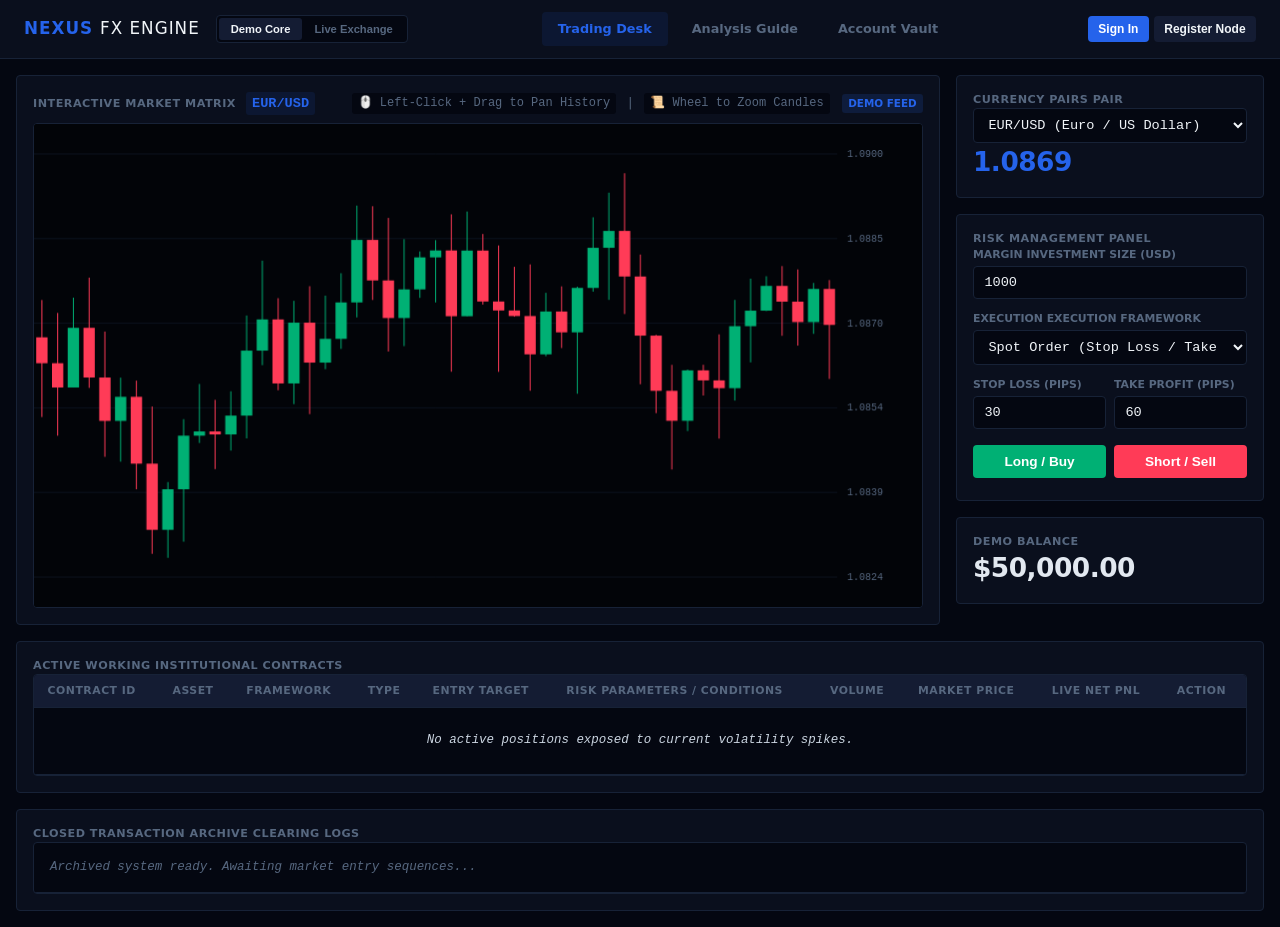
<file: index.html>
<!DOCTYPE html>
<html lang="en">
<head>
  <meta charset="UTF-8">
  <meta name="viewport" content="width=device-width, initial-scale=1.0">
  <title>Nexus Pro | Institutional Forex Workspace</title>
  <link rel="stylesheet" href="style.css">
</head>
<body>

  <div id="authModal" class="modal-overlay hidden">
    <div class="auth-box">
      <div class="modal-close" onclick="closeAuthModal()">&times;</div>
      <div id="modalFormContainer"></div>
    </div>
  </div>

  <div class="dashboard">
    <header class="main-header">
      <div class="logo-area">
        <h1>NEXUS <span class="light-text">FX ENGINE</span></h1>
        <div class="env-toggle-container">
          <button id="demoBtn" class="env-btn active" onclick="switchEnvironment('DEMO')">Demo Core</button>
          <button id="realBtn" class="env-btn" onclick="switchEnvironment('REAL')">Live Exchange</button>
        </div>
      </div>

      <nav class="central-nav-links">
        <a href="index.html" class="nav-tab active">Trading Desk</a>
        <a href="educational.html" class="nav-tab">Analysis Guide</a>
        <a href="profile.html" class="nav-tab">Account Vault</a>
      </nav>
      
      <div id="authHeaderActions">
        <button class="btn btn-primary btn-sm" onclick="openAuthModal('login')">Sign In</button>
        <button class="btn btn-secondary btn-sm" onclick="openAuthModal('register')">Register Node</button>
      </div>
    </header>

    <main class="grid">
      <section class="card chart-container-card">
        <div class="card-header">
          <div class="chart-title-group">
            <h3>Interactive Market Matrix</h3>
            <span id="activeAssetLabel" class="asset-ticker">EUR/USD</span>
          </div>
          <div class="chart-controls-instruction">
            <span class="control-tip">🖱️ Left-Click + Drag to Pan History</span> | 
            <span class="control-tip">📜 Wheel to Zoom Candles</span>
            <span id="chartFeedBadge" class="badge demo-badge">Demo Feed</span>
          </div>
        </div>
        <div id="chartWrapper">
          <canvas id="customChart"></canvas>
        </div>
      </section>

      <div class="sidebar-panels">
        <section class="card compact-card">
          <h3>Currency Pairs Pair</h3>
          <select id="pair" class="form-select" onchange="changePair()">
            <option value="EUR/USD">EUR/USD (Euro / US Dollar)</option>
            <option value="GBP/USD">GBP/USD (British Pound / US Dollar)</option>
            <option value="USD/JPY">USD/JPY (US Dollar / Japanese Yen)</option>
            <option value="BTC/USD">BTC/USD (Bitcoin / US Dollar)</option>
          </select>
          <h2 id="price" class="metric price-display">1.1000</h2>
        </section>

        <section class="card compact-card">
          <h3>Risk Management Panel</h3>
          
          <div class="input-group">
            <label for="amount">Margin Investment Size (USD)</label>
            <input type="number" id="amount" value="1000" min="10">
          </div>

          <div class="input-group">
            <label for="tradeTypeSelect">Execution Execution Framework</label>
            <select id="tradeTypeSelect" class="form-select" onchange="toggleOrderInputLayout()">
              <option value="SPOT">Spot Order (Stop Loss / Take Profit)</option>
              <option value="DURATION">Duration Options Contract (Deriv Style)</option>
            </select>
          </div>

          <div id="spotInputContainer" class="conditional-input-block">
            <div class="input-row-grid">
              <div class="input-group">
                <label for="stopLossInput">Stop Loss (Pips)</label>
                <input type="number" id="stopLossInput" value="30" min="5" placeholder="e.g. 30">
              </div>
              <div class="input-group">
                <label for="takeProfitInput">Take Profit (Pips)</label>
                <input type="number" id="takeProfitInput" value="60" min="5" placeholder="e.g. 60">
              </div>
            </div>
          </div>

          <div id="durationInputContainer" class="conditional-input-block hidden">
            <div class="input-group">
              <label for="durationInput">Expiration Frame (Seconds)</label>
              <input type="number" id="durationInput" value="30" min="10" max="300">
            </div>
          </div>

          <div class="btn-group">
            <button class="btn btn-success" onclick="executeForexOrder('BUY')">Long / Buy</button>
            <button class="btn btn-danger" onclick="executeForexOrder('SELL')">Short / Sell</button>
          </div>
          <p id="tradeMsg" class="status-msg"></p>
        </section>

        <section class="card compact-card">
          <h3 id="balanceLabel">Demo Balance</h3>
          <h2 id="balance" class="metric balance-display">$50,000.00</h2>
        </section>
      </div>

      <section class="card full-width">
        <h3>Active Working Institutional Contracts</h3>
        <div class="table-wrapper">
          <table class="pro-table">
            <thead>
              <tr>
                <th>Contract ID</th>
                <th>Asset</th>
                <th>Framework</th>
                <th>Type</th>
                <th>Entry Target</th>
                <th>Risk Parameters / Conditions</th>
                <th>Volume</th>
                <th>Market Price</th>
                <th>Live Net PnL</th>
                <th>Action</th>
              </tr>
            </thead>
            <tbody id="activePositionsTableBody">
              <tr>
                <td colspan="10" class="table-empty-row">No active positions currently exposed to market volatility.</td>
              </tr>
            </tbody>
          </table>
        </div>
      </section>

      <section class="card full-width">
        <h3>Closed Transaction Archive Clearing Logs</h3>
        <div class="table-wrapper">
          <ul id="history" class="ledger-list">
            <li class="ledger-empty">Archived system ready. Awaiting market entry sequences...</li>
          </ul>
        </div>
      </section>
    </main>
  </div>

  <script src="script.js"></script>
</body>
</html>
</file>
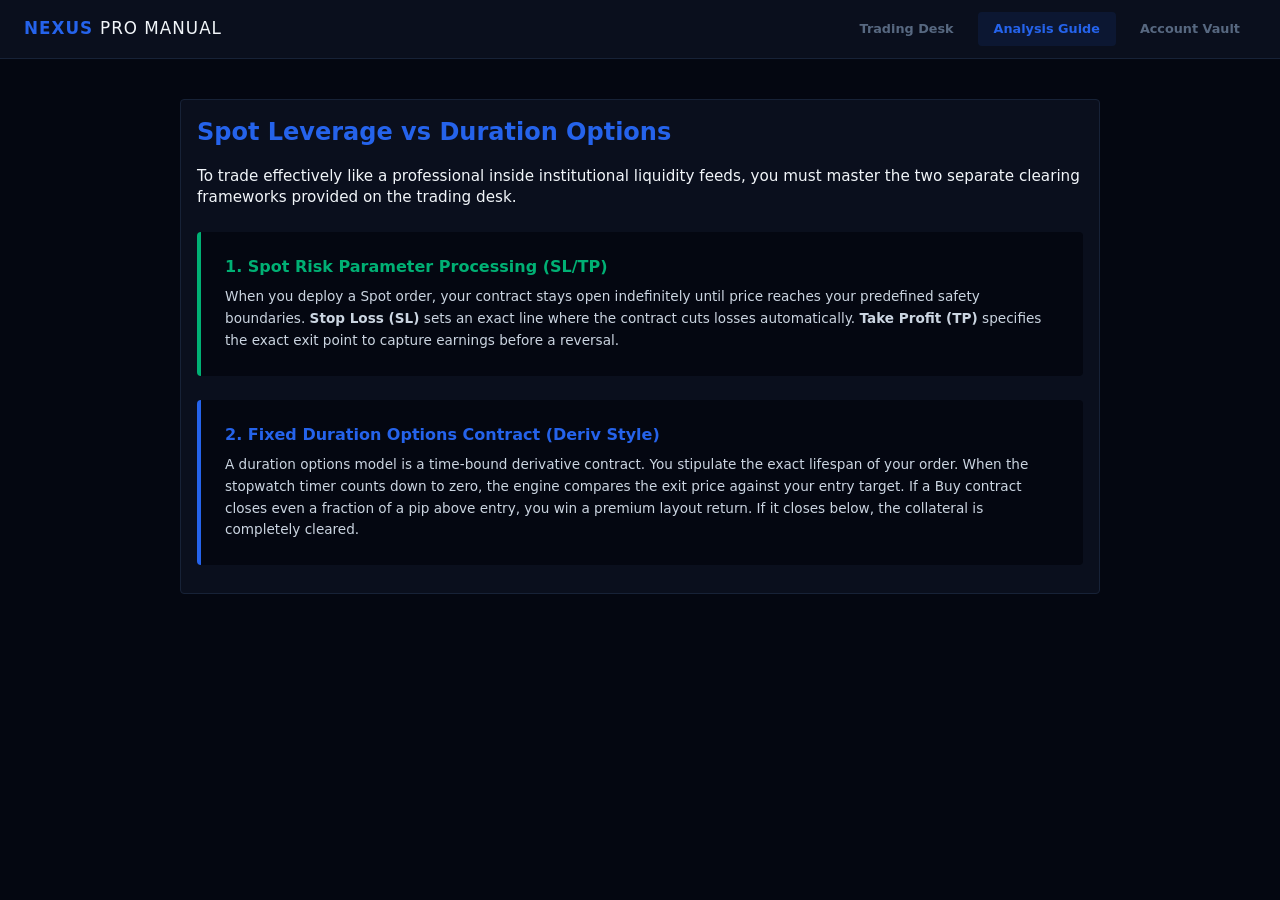
<file: educational.html>
<!DOCTYPE html>
<html lang="en">
<head>
  <meta charset="UTF-8">
  <meta name="viewport" content="width=device-width, initial-scale=1.0">
  <title>Nexus FX Engine | Risk Analytics Guide</title>
  <link rel="stylesheet" href="style.css">
</head>
<body>
  <div class="dashboard">
    <header class="main-header">
      <div class="logo-area">
        <h1>NEXUS <span class="light-text">PRO MANUAL</span></h1>
      </div>
      <nav class="central-nav-links">
        <a href="index.html" class="nav-tab">Trading Desk</a>
        <a href="educational.html" class="nav-tab active">Analysis Guide</a>
        <a href="profile.html" class="nav-tab">Account Vault</a>
      </nav>
    </header>

    <main style="padding: 2.5rem; max-width: 1000px; margin: 0 auto;">
      <section class="card" style="margin-bottom: 2rem;">
        <h2 style="color: var(--primary); margin-bottom: 1rem;">Spot Leverage vs Duration Options</h2>
        <p style="color: var(--text-main); margin-bottom: 1.5rem; font-size: 0.95rem;">
          To trade effectively like a professional inside institutional liquidity feeds, you must master the two separate clearing frameworks provided on the trading desk.
        </p>
        
        <div class="input-group" style="background: var(--bg-main); padding: 1.5rem; border-radius: 4px; border-left: 4px solid var(--success); margin-bottom: 1.5rem;">
          <h4 style="color: var(--success); margin-bottom: 0.5rem;">1. Spot Risk Parameter Processing (SL/TP)</h4>
          <p style="font-size: 0.85rem; color: #cbd5e1; line-height: 1.6;">
            When you deploy a Spot order, your contract stays open indefinitely until price reaches your predefined safety boundaries. 
            <strong>Stop Loss (SL)</strong> sets an exact line where the contract cuts losses automatically. 
            <strong>Take Profit (TP)</strong> specifies the exact exit point to capture earnings before a reversal.
          </p>
        </div>

        <div class="input-group" style="background: var(--bg-main); padding: 1.5rem; border-radius: 4px; border-left: 4px solid var(--primary);">
          <h4 style="color: var(--primary); margin-bottom: 0.5rem;">2. Fixed Duration Options Contract (Deriv Style)</h4>
          <p style="font-size: 0.85rem; color: #cbd5e1; line-height: 1.6;">
            A duration options model is a time-bound derivative contract. You stipulate the exact lifespan of your order. When the stopwatch timer counts down to zero, the engine compares the exit price against your entry target. If a Buy contract closes even a fraction of a pip above entry, you win a premium layout return. If it closes below, the collateral is completely cleared.
          </p>
        </div>
      </section>
    </main>
  </div>
</body>
</html>
</file>
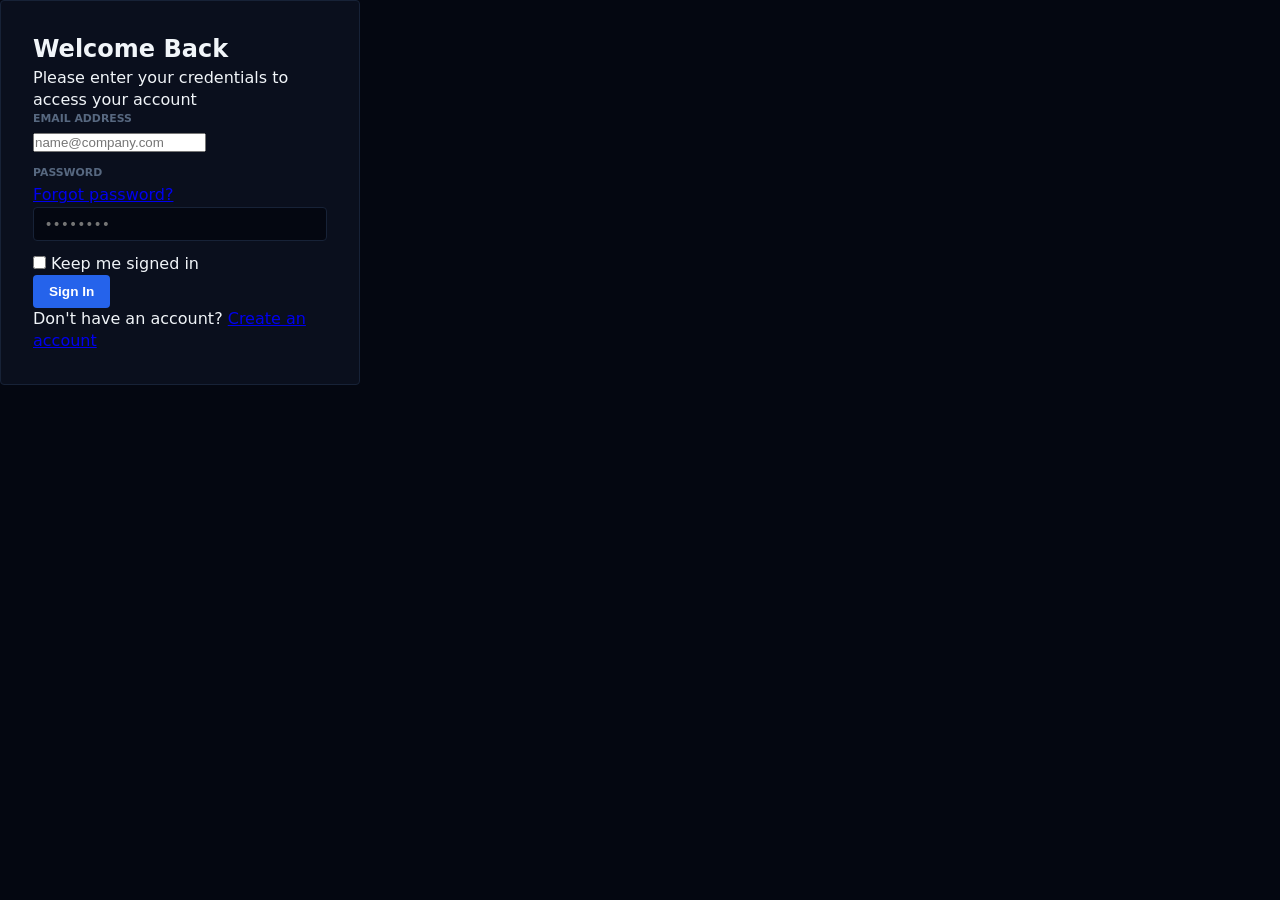
<file: login.html>
<!DOCTYPE html>
<html lang="en">
<head>
  <meta charset="UTF-8">
  <meta name="viewport" content="width=device-width, initial-scale=1.0">
  <title>Secure Login | Authorization</title>
  <link rel="stylesheet" href="style.css">
</head>
<body>

  <main class="auth-container">
    <div class="auth-box">
      <div class="auth-header">
        <h2>Welcome Back</h2>
        <p class="subtitle">Please enter your credentials to access your account</p>
      </div>

      <div id="errorMessage" class="alert alert-danger hidden"></div>
      <div id="successMessage" class="alert alert-success hidden"></div>

      <form id="loginForm" onsubmit="handleLogin(event)">
        <div class="input-group">
          <label for="email">Email Address</label>
          <input type="email" id="email" required placeholder="name@company.com" autocomplete="email">
        </div>

        <div class="input-group">
          <div class="label-wrapper">
            <label for="password">Password</label>
            <a href="#" class="form-link">Forgot password?</a>
          </div>
          <input type="password" id="password" required placeholder="••••••••" autocomplete="current-password">
        </div>

        <div class="form-actions">
          <label class="checkbox-container">
            <input type="checkbox" id="rememberMe">
            <span class="checkmark"></span>
            Keep me signed in
          </label>
        </div>

        <button type="submit" class="btn btn-primary">Sign In</button>
      </form>

      <div class="auth-footer">
        <p>Don't have an account? <a href="register.html" class="form-link">Create an account</a></p>
      </div>
    </div>
  </main>

  <script>
    function handleLogin(event) {
      event.preventDefault();
      
      const email = document.getElementById('email').value.trim();
      const password = document.getElementById('password').value;
      const errorDiv = document.getElementById('errorMessage');
      const successDiv = document.getElementById('successMessage');

      // Reset UI state
      errorDiv.classList.add('hidden');
      successDiv.classList.add('hidden');

      // Basic client-side validation
      if (!email || !password) {
        errorDiv.innerText = "Please fill in all mandatory fields.";
        errorDiv.classList.remove('hidden');
        return;
      }

      // Simulated successful authentication interaction
      successDiv.innerText = "Authentication successful! Redirecting to dashboard...";
      successDiv.classList.remove('hidden');
      
      // Clear inputs
      document.getElementById('loginForm').reset();
    }
  </script>
</body>
</html>
</file>
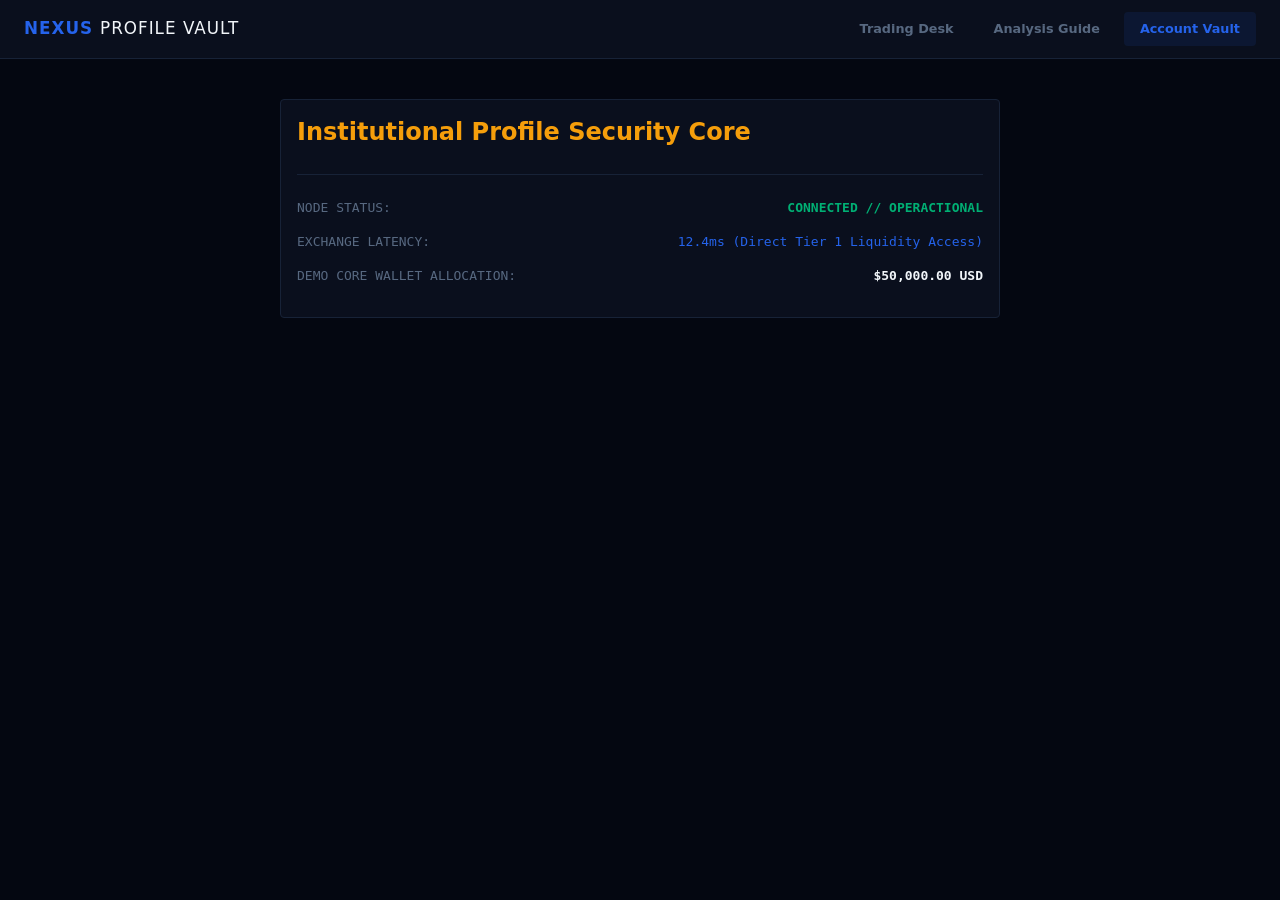
<file: profile.html>
<!DOCTYPE html>
<html lang="en">
<head>
  <meta charset="UTF-8">
  <meta name="viewport" content="width=device-width, initial-scale=1.0">
  <title>Nexus FX Engine | Security Vault Auditing</title>
  <link rel="stylesheet" href="style.css">
</head>
<body>
  <div class="dashboard">
    <header class="main-header">
      <div class="logo-area">
        <h1>NEXUS <span class="light-text">PROFILE VAULT</span></h1>
      </div>
      <nav class="central-nav-links">
        <a href="index.html" class="nav-tab">Trading Desk</a>
        <a href="educational.html" class="nav-tab">Analysis Guide</a>
        <a href="profile.html" class="nav-tab active">Account Vault</a>
      </nav>
    </header>

    <main style="padding: 2.5rem; max-width: 800px; margin: 0 auto;">
      <section class="card">
        <h2 style="color: var(--warning); margin-bottom: 1.5rem;">Institutional Profile Security Core</h2>
        <div style="border-top: 1px solid var(--border-color); padding-top: 1.5rem;">
          <div style="display: flex; justify-content: space-between; margin-bottom: 1rem; font-family: monospace;">
            <span style="color: var(--text-muted);">NODE STATUS:</span>
            <span style="color: var(--success); font-weight: bold;">CONNECTED // OPERACTIONAL</span>
          </div>
          <div style="display: flex; justify-content: space-between; margin-bottom: 1rem; font-family: monospace;">
            <span style="color: var(--text-muted);">EXCHANGE LATENCY:</span>
            <span style="color: var(--primary);">12.4ms (Direct Tier 1 Liquidity Access)</span>
          </div>
          <div style="display: flex; justify-content: space-between; margin-bottom: 1rem; font-family: monospace;">
            <span style="color: var(--text-muted);">DEMO CORE WALLET ALLOCATION:</span>
            <span style="color: var(--text-main); font-weight: bold;">$50,000.00 USD</span>
          </div>
        </div>
      </section>
    </main>
  </div>
</body>
</html>
</file>
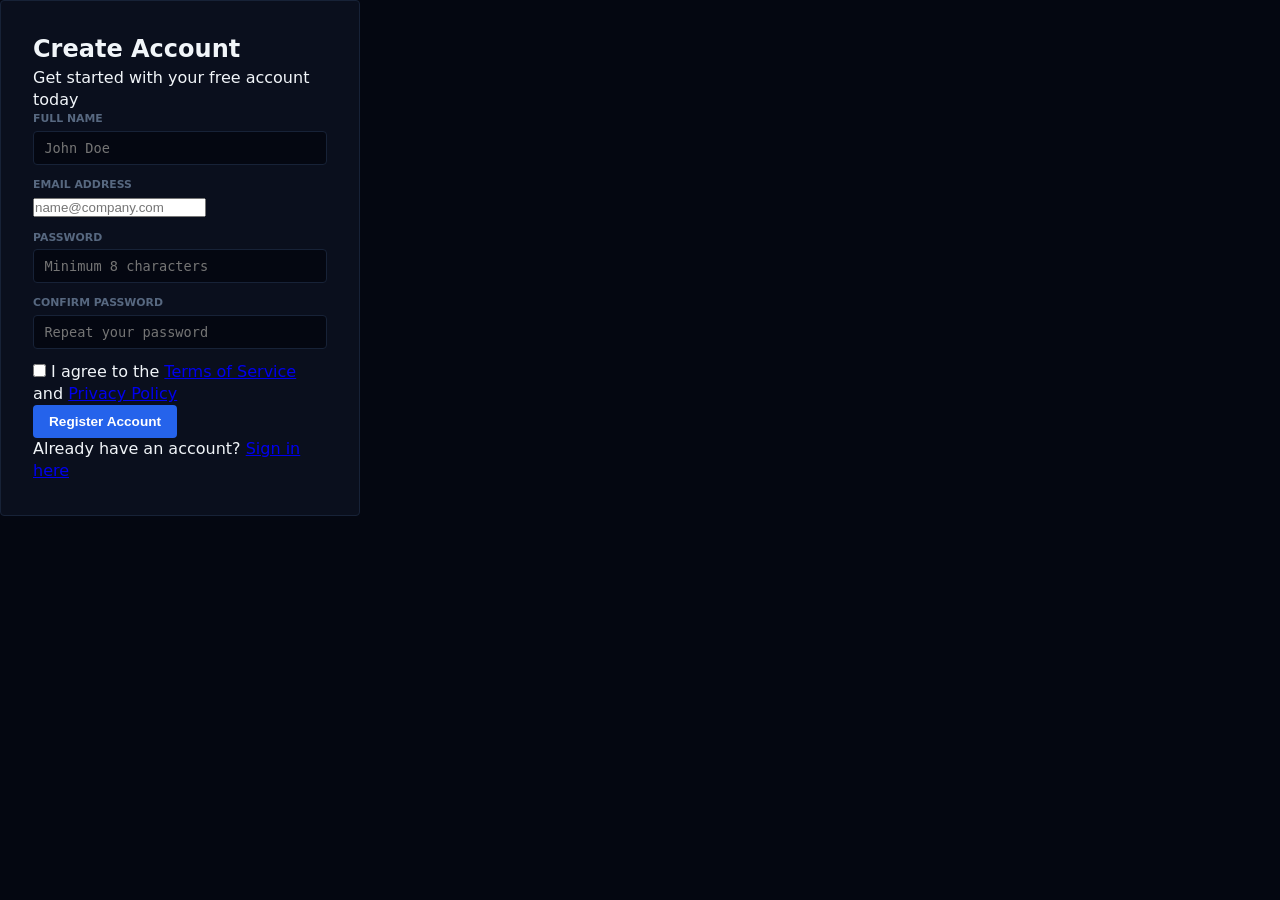
<file: register.html>
<!DOCTYPE html>
<html lang="en">
<head>
  <meta charset="UTF-8">
  <meta name="viewport" content="width=device-width, initial-scale=1.0">
  <title>Create Account | Registration</title>
  <link rel="stylesheet" href="style.css">
</head>
<body>

  <main class="auth-container">
    <div class="auth-box">
      <div class="auth-header">
        <h2>Create Account</h2>
        <p class="subtitle">Get started with your free account today</p>
      </div>

      <div id="errorMessage" class="alert alert-danger hidden"></div>
      <div id="successMessage" class="alert alert-success hidden"></div>

      <form id="registerForm" onsubmit="handleRegister(event)">
        <div class="input-group">
          <label for="fullName">Full Name</label>
          <input type="text" id="fullName" required placeholder="John Doe" autocomplete="name">
        </div>

        <div class="input-group">
          <label for="email">Email Address</label>
          <input type="email" id="email" required placeholder="name@company.com" autocomplete="email">
        </div>

        <div class="input-group">
          <label for="password">Password</label>
          <input type="password" id="password" required placeholder="Minimum 8 characters" autocomplete="new-password">
        </div>

        <div class="input-group">
          <label for="confirmPassword">Confirm Password</label>
          <input type="password" id="confirmPassword" required placeholder="Repeat your password" autocomplete="new-password">
        </div>

        <div class="form-actions">
          <label class="checkbox-container">
            <input type="checkbox" id="terms" required>
            <span class="checkmark"></span>
            I agree to the <a href="#" class="form-link">Terms of Service</a> and <a href="#" class="form-link">Privacy Policy</a>
          </label>
        </div>

        <button type="submit" class="btn btn-primary">Register Account</button>
      </form>

      <div class="auth-footer">
        <p>Already have an account? <a href="login.html" class="form-link">Sign in here</a></p>
      </div>
    </div>
  </main>

  <script>
    function handleRegister(event) {
      event.preventDefault();
      
      const name = document.getElementById('fullName').value.trim();
      const email = document.getElementById('email').value.trim();
      const password = document.getElementById('password').value;
      const confirmPassword = document.getElementById('confirmPassword').value;
      const terms = document.getElementById('terms').checked;
      
      const errorDiv = document.getElementById('errorMessage');
      const successDiv = document.getElementById('successMessage');

      // Reset UI state
      errorDiv.classList.add('hidden');
      successDiv.classList.add('hidden');

      // Password matching validation logic
      if (password.length < 8) {
        errorDiv.innerText = "Security Requirement: Password must be at least 8 characters long.";
        errorDiv.classList.remove('hidden');
        return;
      }

      if (password !== confirmPassword) {
        errorDiv.innerText = "Mismatch Error: Passwords do not match.";
        errorDiv.classList.remove('hidden');
        return;
      }

      // Simulated success state execution
      successDiv.innerText = "Registration complete! You can now log in.";
      successDiv.classList.remove('hidden');
      
      document.getElementById('registerForm').reset();
    }
  </script>
</body>
</html>
</file>
<file: style.css>
:root {
  --bg-main: #040711;
  --bg-surface: #0a0f1d;
  --bg-surface-elevated: #141c33;
  --text-main: #f1f5f9;
  --text-muted: #576880;
  --primary: #2563eb;
  --primary-hover: #1d4ed8;
  --success: #00b074;
  --success-bg: rgba(0, 176, 116, 0.12);
  --danger: #ff3b57;
  --danger-bg: rgba(255, 59, 87, 0.12);
  --warning: #f59e0b;
  --warning-bg: rgba(245, 158, 11, 0.12);
  --border-color: #172237;
  --radius: 4px;
}

* { box-sizing: border-box; margin: 0; padding: 0; }
body {
  font-family: system-ui, -apple-system, sans-serif;
  background-color: var(--bg-main); color: var(--text-main);
  line-height: 1.4; -webkit-font-smoothing: antialiased;
}

.main-header {
  display: flex; justify-content: space-between; align-items: center;
  padding: 0.75rem 1.5rem; background-color: var(--bg-surface);
  border-bottom: 1px solid var(--border-color);
}
.logo-area { display: flex; align-items: center; gap: 16px; }
.logo-area h1 { font-size: 1.05rem; font-weight: 900; letter-spacing: 1px; color: var(--primary); }
.light-text { color: var(--text-main); font-weight: 300; }

.central-nav-links { display: flex; gap: 8px; }
.nav-tab {
  text-decoration: none; font-size: 0.8rem; font-weight: 700; color: var(--text-muted);
  padding: 0.5rem 1rem; border-radius: var(--radius); transition: all 0.15s ease;
}
.nav-tab:hover { color: var(--text-main); background-color: rgba(255,255,255,0.02); }
.nav-tab.active { color: var(--primary); background-color: rgba(37, 99, 235, 0.1); }

.env-toggle-container { display: flex; background-color: var(--bg-main); padding: 2px; border-radius: var(--radius); border: 1px solid var(--border-color); }
.env-btn { background: none; border: none; color: var(--text-muted); padding: 0.3rem 0.75rem; font-size: 0.7rem; font-weight: 700; border-radius: 3px; cursor: pointer; }
.env-btn.active { background-color: var(--bg-surface-elevated); color: var(--text-main); }

.grid { display: grid; grid-template-columns: 3fr 1fr; gap: 1rem; padding: 1rem; max-width: 1700px; margin: 0 auto; }
@media (max-width: 1200px) { .grid { grid-template-columns: 1fr; } }

.card { background-color: var(--bg-surface); padding: 1rem; border-radius: var(--radius); border: 1px solid var(--border-color); }
.card-header { display: flex; justify-content: space-between; align-items: center; margin-bottom: 0.5rem; }
.chart-title-group { display: flex; align-items: center; gap: 10px; }
.asset-ticker { font-family: monospace; font-size: 0.85rem; font-weight: 700; color: var(--primary); background-color: rgba(37, 99, 235, 0.1); padding: 2px 6px; border-radius: 3px; }
.card h3 { font-size: 0.7rem; text-transform: uppercase; color: var(--text-muted); letter-spacing: 0.5px; font-weight: 700; }

.chart-controls-instruction { font-size: 0.75rem; color: var(--text-muted); display: flex; align-items: center; gap: 12px; }
.control-tip { background-color: var(--bg-main); padding: 2px 6px; border-radius: 3px; font-family: monospace; }

.sidebar-panels { display: flex; flex-direction: column; gap: 1rem; }
.compact-card { padding: 1rem; }
.full-width { grid-column: 1 / -1; }

.metric { font-size: 1.65rem; font-weight: 700; font-variant-numeric: tabular-nums; letter-spacing: -0.5px; }
.price-display { color: var(--primary); margin-top: 0.1rem; }
.balance-display { color: #e2e8f0; }

.chart-container-card { display: flex; flex-direction: column; min-height: 550px; }
#chartWrapper { flex-grow: 1; width: 100%; background-color: #020408; border-radius: 4px; overflow: hidden; position: relative; border: 1px solid var(--border-color); cursor: grab; }
#chartWrapper:active { cursor: grabbing; }
#customChart { display: block; width: 100%; height: 100%; }

.input-group { margin-bottom: 0.75rem; }
.input-row-grid { display: grid; grid-template-columns: 1fr 1fr; gap: 8px; }
.input-group label { display: block; font-size: 0.68rem; font-weight: 700; color: var(--text-muted); margin-bottom: 0.25rem; text-transform: uppercase; }
input[type="text"], input[type="password"], input[type="number"], .form-select {
  width: 100%; padding: 0.5rem 0.65rem; background-color: var(--bg-main); border: 1px solid var(--border-color); border-radius: var(--radius); color: var(--text-main); font-size: 0.85rem; font-family: monospace;
}
input:focus, .form-select:focus { outline: none; border-color: var(--primary); }

.btn { display: inline-flex; align-items: center; justify-content: center; padding: 0.55rem 1rem; font-size: 0.85rem; font-weight: 700; border-radius: var(--radius); border: none; cursor: pointer; }
.btn-primary { background-color: var(--primary); color: white; }
.btn-secondary { background-color: var(--bg-surface-elevated); color: var(--text-main); }
.btn-success { background-color: var(--success); color: white; width: 100%; }
.btn-danger { background-color: var(--danger); color: white; width: 100%; }
.btn-sm { padding: 0.35rem 0.65rem; font-size: 0.75rem; }
.btn-group { display: flex; gap: 8px; margin-top: 0.25rem; }

.status-msg { font-size: 0.75rem; margin-top: 0.4rem; text-align: center; font-weight: 600; }
.badge { font-size: 0.65rem; padding: 0.15rem 0.4rem; border-radius: 3px; font-weight: 700; text-transform: uppercase; }
.badge.demo-badge { background-color: rgba(37, 99, 235, 0.15); color: var(--primary); }
.badge.real-badge { background-color: var(--warning-bg); color: var(--warning); }

.table-wrapper { background-color: var(--bg-main); border-radius: 4px; border: 1px solid var(--border-color); max-height: 250px; overflow-y: auto; }
.pro-table { width: 100%; border-collapse: collapse; text-align: left; font-size: 0.78rem; }
.pro-table th { background-color: var(--bg-surface-elevated); color: var(--text-muted); font-size: 0.68rem; text-transform: uppercase; letter-spacing: 0.5px; padding: 0.55rem 0.85rem; border-bottom: 1px solid var(--border-color); }
.pro-table td { padding: 0.55rem 0.85rem; border-bottom: 1px solid var(--border-color); color: #cbd5e1; font-family: monospace; }
.table-empty-row { text-align: center; color: var(--text-muted); font-style: italic; padding: 1.5rem !important; }

.pnl-positive { color: var(--success) !important; font-weight: 700; }
.pnl-negative { color: var(--danger) !important; font-weight: 700; }
.btn-close-position { background-color: transparent; border: 1px solid var(--danger); color: var(--danger); padding: 1px 5px; font-size: 0.68rem; border-radius: 3px; cursor: pointer; font-weight: 700; }
.btn-close-position:hover { background-color: var(--danger); color: white; }

.ledger-list { list-style: none; }
.ledger-list li { padding: 0.4rem 0.85rem; border-bottom: 1px solid var(--border-color); font-family: monospace; font-size: 0.78rem; display: flex; justify-content: space-between; }
.ledger-empty { color: var(--text-muted); text-align: center; padding: 1rem !important; font-style: italic; }

.modal-overlay { position: fixed; top: 0; left: 0; width: 100%; height: 100%; background: rgba(2, 4, 8, 0.9); backdrop-filter: blur(4px); display: flex; justify-content: center; align-items: center; z-index: 1000; }
.auth-box { background-color: var(--bg-surface); padding: 2rem; border-radius: 4px; width: 100%; max-width: 360px; border: 1px solid var(--border-color); position: relative; }
.modal-close { position: absolute; top: 0.5rem; right: 1rem; font-size: 1.3rem; color: var(--text-muted); cursor: pointer; }
.hidden { display: none !important; }
</file>
